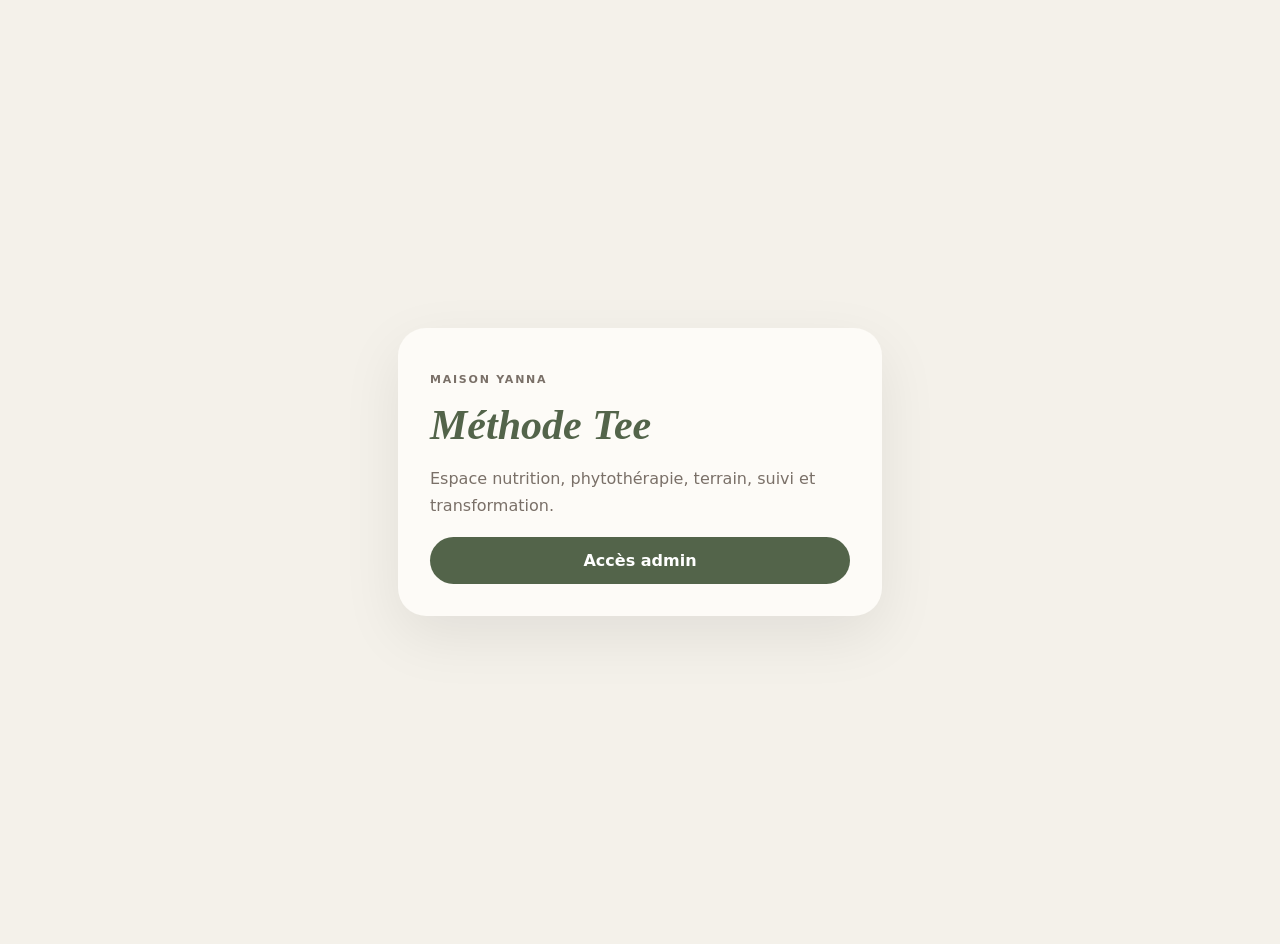
<file: landing.html>
<!DOCTYPE html>
<html lang="fr">
<head>
<meta charset="UTF-8"><meta name="viewport" content="width=device-width,initial-scale=1.0">
<title>Méthode Tee</title>
<link rel="apple-touch-icon" href="/nutrition/icon-192.PNG">
<style>
body{margin:0;background:#F4F1EA;color:#2D241E;font-family:system-ui,-apple-system,sans-serif;display:flex;align-items:center;justify-content:center;min-height:100vh;padding:22px}
.card{max-width:420px;background:#FDFBF7;border-radius:28px;padding:32px;box-shadow:0 20px 60px rgba(0,0,0,.08)}
h1{font-family:Georgia,serif;font-size:42px;margin:0 0 10px;color:#53644A;font-style:italic}p{line-height:1.7;color:#7a7068}.btn{display:block;text-align:center;background:#53644A;color:white;text-decoration:none;padding:14px 18px;border-radius:999px;font-weight:800;margin-top:18px}
</style>
</head>
<body><div class="card"><p style="text-transform:uppercase;letter-spacing:.16em;font-size:11px;font-weight:800">Maison Yanna</p><h1>Méthode Tee</h1><p>Espace nutrition, phytothérapie, terrain, suivi et transformation.</p><a class="btn" href="./admin.html">Accès admin</a></div></body></html>
</file>
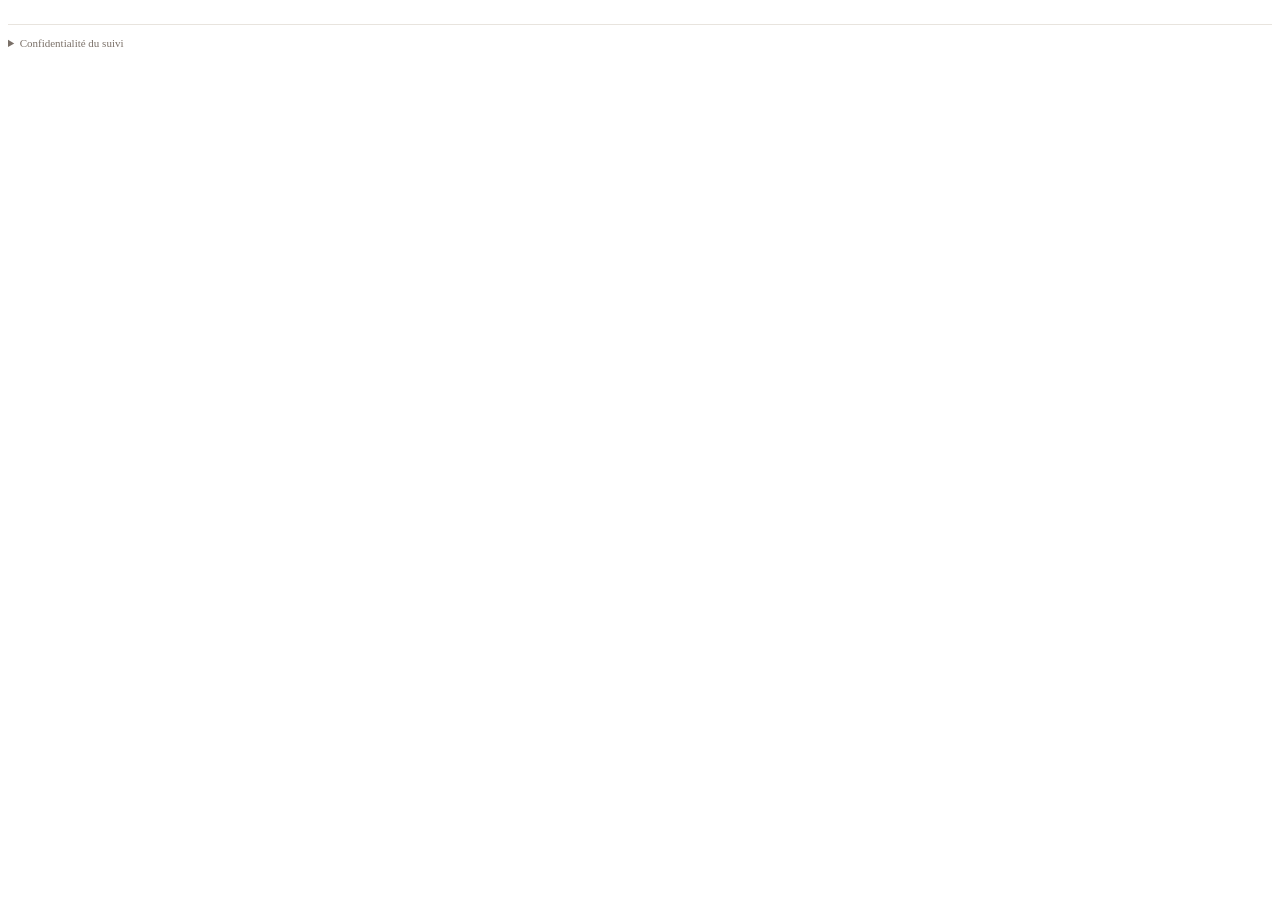
<file: tests/activity-client-preview.html>
<!doctype html><meta charset="utf-8"><title>Test accord alimentaire</title><section id="tab-repas" class="active"></section><script>window.currentSlug='test';let enabled=false;window.calls=[];window.sb={rpc:async(n,args)=>{calls.push(args);if(args.p_enabled!=null)enabled=args.p_enabled;return {data:enabled,error:null};}};</script><script src="../mt-activity.js"></script>
</file>
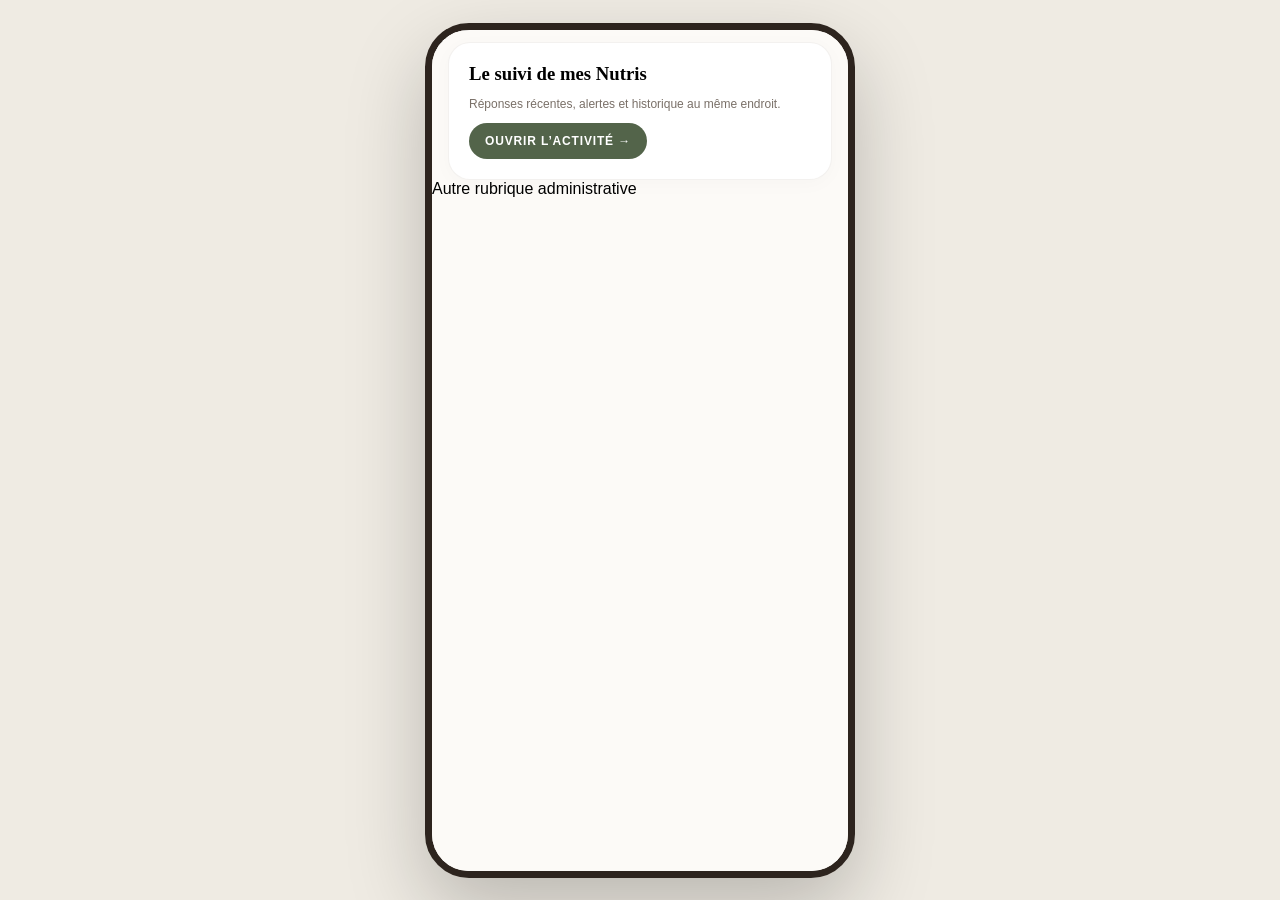
<file: tests/activity-preview.html>
<!doctype html><meta charset="utf-8"><meta name="viewport" content="width=device-width"><title>Test Activité Nutris</title><link rel="stylesheet" href="../style.css"><div class="app-shell"><header></header><div class="admin-panel"><section id="test-other">Autre rubrique administrative</section></div></div><script>
 window.MT_ADMIN_PAGE=true;window.currentSlug='test';window.checkAdminAuth=async()=>true;window.selectClient=s=>window.selected=s;window.openAdmin=()=>{};const reads=[];const events=[{id:3,client_id:'c1',kind:'meal',historical:true,occurred_at:new Date().toISOString(),payload:{week:'1',day:'Lundi',moment:'lunch',choices:[{label:'Salade de quinoa'}]}},{id:4,client_id:'c1',kind:'meal',historical:true,occurred_at:new Date().toISOString(),payload:{week:'1',day:'Lundi',moment:'dinner',choices:[{label:'Soupe de légumes'}]}},{id:1,client_id:'c1',kind:'meal',occurred_at:new Date().toISOString(),payload:{week:'1',day:'Lundi',moment:'morning',choices:[{label:'Porridge <script>unsafe<\/script>'}],previous:[]}},{id:2,client_id:'c1',kind:'difficulty',occurred_at:new Date().toISOString(),payload:{signals:['Énergie basse']},important:true}];
 window.sb={auth:{getUser:async()=>({data:{user:{id:'admin'}}})},rpc:async name=>({data:name==='mt_activity_counts'?{unread:events.length-reads.length,important:1}:[],error:null}),from(table){let mode='read',value,filter={};return {select(){return this;},eq(k,v){filter[k]=v;return this;},in(){return this;},order(){return this;},range(){return this;},upsert(v){mode='write';value=v;return this;},then(resolve){if(mode==='write'&&table==='mt_activity_reads')for(const r of (Array.isArray(value)?value:[value]))if(!reads.some(x=>x.event_id==r.event_id))reads.push(r);window.lastWrite={table,value};const data=table==='mt_clients'?[{id:'c1',slug:'test',prenom:'Nutri test',programme:{}}]:table==='mt_activity'?events.filter(x=>(!filter.kind||x.kind===filter.kind)&&(!('historical' in filter)||!!x.historical===filter.historical)&&(!filter.important||x.important)):table==='mt_activity_reads'?reads:[];return Promise.resolve({data,error:null}).then(resolve);}};}};</script><script src="../mt-activity.js"></script>
</file>
<file: style.css>
:root {
      --brand: #53644A; --brand-light: #6a7f5f; --accent: #8C7561;
      --paper: #F4F1EA; --bg: #FDFBF7; --outer: #EFEBE3;
      --ink: #2D241E; --muted: #7a7068;
    }
    * { box-sizing: border-box; -webkit-tap-highlight-color: transparent; }
body {
      font-family: 'DM Sans', sans-serif; background: var(--outer);
      margin: 0; padding: 0; display: flex; justify-content: center;
      align-items: center; min-height: 100vh; -webkit-font-smoothing: antialiased;
    }
    h1,h2,h3,h4,.serif { font-family: 'Playfair Display', serif; }
    .app-shell {
      width: 100%; max-width: 430px; height: 100vh; background: var(--bg);
      display: flex; flex-direction: column; position: relative; overflow: hidden;
      box-shadow: 0 32px 80px rgba(0,0,0,0.22);
    }
    @media (min-width: 640px) {
      .app-shell { height: min(900px,95vh); border-radius: 44px; border: 7px solid var(--ink); }
    }
    .main-scroll { flex: 1; overflow-y: auto; -webkit-overflow-scrolling: touch; scrollbar-width: none; }
    .main-scroll::-webkit-scrollbar { display: none; }
    .tab-section { display: none; padding: 0 20px 120px; animation: fadeUp .25s ease; }
    .tab-section.active { display: block; }
    @keyframes fadeUp { from { opacity:0; transform:translateY(8px); } to { opacity:1; transform:translateY(0); } }
    .bottom-nav {
      position: absolute; bottom: 0; left: 0; right: 0; background: white;
      border-top: 1px solid rgba(0,0,0,0.06);
      padding: 10px 8px calc(10px + env(safe-area-inset-bottom));
      display: flex; align-items: flex-start; gap: 4px;
      overflow-x: auto; overflow-y: hidden; -webkit-overflow-scrolling: touch;
      scrollbar-width: none; z-index: 30;
    }
    .bottom-nav::-webkit-scrollbar { display: none; }
    .bottom-nav::after { content: ""; flex: 0 0 8px; }
    .nav-btn {
      flex: 0 0 auto; min-width: 68px; display: flex; flex-direction: column;
      align-items: center; justify-content: flex-start; gap: 3px; padding: 4px 6px;
      border: none; background: none; cursor: pointer; color: #b5aca3; transition: color .2s;
    }
    .nav-btn.active { color: var(--brand); }
    .nav-btn span { font-size: 9px; font-weight: 700; letter-spacing: .07em; text-transform: uppercase; white-space: nowrap; }
    .card { background: white; border-radius: 22px; border: 1px solid rgba(140,117,97,.10); box-shadow: 0 4px 24px rgba(0,0,0,0.035); }
    .goal-card {
      background: var(--brand); color: white; border-radius: 26px; padding: 24px;
      position: relative; overflow: hidden; box-shadow: 0 12px 40px rgba(83,100,74,.28);
    }
    .goal-card::after {
      content: ''; position: absolute; right: -24px; bottom: -24px;
      width: 140px; height: 140px; border-radius: 50%;
      border: 2px solid rgba(255,255,255,.12);
      box-shadow: 0 0 0 28px rgba(255,255,255,.05), 0 0 0 56px rgba(255,255,255,.03);
    }
    .day-pill {
      flex-shrink: 0; padding: 8px 18px; border-radius: 999px;
      border: 1.5px solid #e2ddd7; background: white; color: var(--muted);
      font-size: 12px; font-weight: 600; cursor: pointer; transition: all .2s; white-space: nowrap;
    }
    .day-pill.active { background: var(--brand); color: white; border-color: var(--brand); box-shadow: 0 6px 18px rgba(83,100,74,.22); }
    .task-item {
      display: flex; align-items: center; gap: 14px; background: white;
      border-radius: 16px; padding: 14px 16px; border: 1px solid rgba(140,117,97,.10);
      cursor: pointer; transition: opacity .2s;
    }
    .task-item.done { opacity: .6; }
    .task-item.done .task-text { text-decoration: line-through; }
    .task-check {
      width: 22px; height: 22px; border-radius: 8px; border: 2px solid #ddd8d0;
      background: white; display: flex; align-items: center; justify-content: center;
      flex-shrink: 0; transition: all .2s;
    }
    .task-item.done .task-check { background: var(--brand); border-color: var(--brand); }
    .products-grid { display: grid; grid-template-columns: 1fr 1fr; gap: 14px; }
    .product-card {
      background: white; border-radius: 22px; padding: 18px;
      border: 1px solid rgba(140,117,97,.10); display: flex; flex-direction: column;
      box-shadow: 0 4px 20px rgba(0,0,0,0.03);
    }
    .product-card.featured { border-color: rgba(83,100,74,.3); }
    .product-emoji-wrap {
      width: 52px; height: 52px; border-radius: 50%;
      display: flex; align-items: center; justify-content: center;
      font-size: 26px; margin: 0 auto 12px;
    }
    .product-btn {
      display: block; width: 100%; padding: 9px 4px; border-radius: 999px; border: none;
      cursor: pointer; font: inherit; font-size: 10px; font-weight: 700;
      letter-spacing: .07em; text-transform: uppercase; text-decoration: none;
      text-align: center; margin-top: auto; transition: opacity .15s;
    }
    .product-btn:active { opacity: .8; }
    .method-rule {
      background: white; border-radius: 20px; padding: 20px;
      border-left: 4px solid var(--brand); box-shadow: 0 4px 20px rgba(0,0,0,0.03);
    }
    .method-rule.accent { border-left-color: var(--accent); }
    .admin-overlay {
      position: absolute; inset: 0; z-index: 50;
      background: rgba(45,36,30,.3); backdrop-filter: blur(8px); display: none;
    }
    .admin-overlay.open { display: block; }
    .admin-panel {
      position: absolute; inset: 0; background: #FCFAF7;
      overflow-y: auto; -webkit-overflow-scrolling: touch;
      scrollbar-width: none; padding: 0 0 100px;
    }
    .admin-panel::-webkit-scrollbar { display: none; }
    .admin-section {
      background: white; margin: 12px 16px 0; border-radius: 22px; padding: 20px;
      border: 1px solid rgba(140,117,97,.10); box-shadow: 0 4px 20px rgba(0,0,0,0.025);
    }
    .admin-input, .admin-textarea {
      width: 100%; border: 1.5px solid #e8e4de; border-radius: 14px; padding: 11px 14px;
      font: inherit; color: var(--ink); background: #fdfcfa; outline: none;
      transition: border-color .2s; font-size: 14px;
    }
    .admin-input:focus, .admin-textarea:focus { border-color: var(--brand); }
    .admin-textarea { min-height: 90px; resize: vertical; }
    label.field-label {
      display: block; font-size: 11px; font-weight: 700; text-transform: uppercase;
      letter-spacing: .08em; color: var(--muted); margin-bottom: 6px;
    }
    .btn {
      border: none; border-radius: 999px; padding: 11px 16px; font: inherit;
      font-size: 12px; font-weight: 700; letter-spacing: .07em; text-transform: uppercase;
      cursor: pointer; transition: opacity .15s;
    }
    .btn:active { opacity: .8; }
    .btn-brand { background: var(--brand); color: white; }
    .btn-ink { background: var(--ink); color: white; }
    .btn-ghost { background: #f0ece6; color: var(--ink); }
    .btn-danger { background: #fee2e2; color: #dc2626; }
    .chip {
      border: 1.5px solid rgba(83,100,74,.2); background: white; color: var(--brand);
      border-radius: 999px; padding: 7px 14px; font-size: 11px; font-weight: 700;
      letter-spacing: .06em; text-transform: uppercase; cursor: pointer; white-space: nowrap;
    }
    .chip.active { background: var(--brand); color: white; border-color: var(--brand); }
    .log-box {
      background: #f8f4ee; border: 1px solid #ede6db; border-radius: 14px; padding: 14px;
      font-size: 12px; line-height: 1.6; color: var(--ink); white-space: pre-wrap; word-break: break-all;
    }
    .client-row {
      display: flex; align-items: center; justify-content: space-between; gap: 12px;
      padding: 12px 14px; border-radius: 16px; border: 1.5px solid #ede9e3;
      cursor: pointer; transition: background .15s;
    }
    .client-row:hover, .client-row.active { background: #f7f5f0; border-color: rgba(83,100,74,.25); }
    .mini-avatar {
      width: 36px; height: 36px; border-radius: 50%; background: var(--brand); color: white;
      display: flex; align-items: center; justify-content: center;
      font-family: 'Playfair Display', serif; font-style: italic;
      font-weight: 700; font-size: 16px; flex-shrink: 0;
    }
    .product-editor { border: 1.5px solid #ede9e3; border-radius: 18px; padding: 14px; background: white; margin-bottom: 10px; }
    .fab {
      position: absolute; right: 16px; bottom: calc(74px + env(safe-area-inset-bottom));
      z-index: 25; width: 52px; height: 52px; border: none; border-radius: 50%;
      background: var(--ink); color: white; display: flex; align-items: center;
      justify-content: center; box-shadow: 0 8px 28px rgba(0,0,0,.22); cursor: pointer;
    }
    .badge {
      display: inline-flex; align-items: center; gap: 5px; padding: 5px 10px;
      border-radius: 999px; font-size: 9px; font-weight: 800; letter-spacing: .09em; text-transform: uppercase;
    }
    /* ── Alerte renouvellement ── */
    .renewal-badge {
      display: inline-flex; align-items: center; gap: 4px; padding: 3px 8px;
      border-radius: 999px; font-size: 9px; font-weight: 800; text-transform: uppercase;
      background: #fef3c7; color: #92400e;
    }
    .renewal-badge.urgent { background: #fee2e2; color: #dc2626; }
    .renewal-badge.ok { background: #dcfce7; color: #16a34a; }
    /* ── Photo progression ── */
    .photo-upload-zone {
      border: 2px dashed rgba(83,100,74,.3); border-radius: 18px; padding: 24px;
      text-align: center; cursor: pointer; transition: all .2s; background: rgba(83,100,74,.03);
    }
    .photo-upload-zone:hover { border-color: var(--brand); background: rgba(83,100,74,.06); }
    .photo-grid { display: grid; grid-template-columns: 1fr 1fr; gap: 12px; margin-top: 14px; }
    .photo-thumb {
      aspect-ratio: 3/4; border-radius: 14px; overflow: hidden;
      background: var(--paper); position: relative;
    }
    .photo-thumb img { width: 100%; height: 100%; object-fit: cover; }
    .photo-thumb-label {
      position: absolute; bottom: 0; left: 0; right: 0;
      background: linear-gradient(transparent, rgba(0,0,0,.5));
      color: white; font-size: 9px; font-weight: 700; text-transform: uppercase;
      letter-spacing: .08em; padding: 8px 10px 6px; text-align: center;
    }
    #loading-screen {
      position: absolute; inset: 0; background: var(--bg); display: flex;
      flex-direction: column; align-items: center; justify-content: center; z-index: 100; gap: 16px;
    }
    .spinner {
      width: 36px; height: 36px; border-radius: 50%;
      border: 3px solid rgba(83,100,74,.15); border-top-color: var(--brand);
      animation: spin .8s linear infinite;
    }
    @keyframes spin { to { transform: rotate(360deg); } }
    #error-screen {
      position: absolute; inset: 0; background: var(--bg); display: none; flex-direction: column;
      align-items: center; justify-content: center; z-index: 100; padding: 32px; text-align: center; gap: 12px;
    }
    .hidden { display: none !important; }
  
/* Premium V4 additions */
#terrain-ai-questions input[type=range]{accent-color:var(--brand)}



/* Language switch FR / EN */
.mt-lang-switch{
  position:fixed;
  right:14px;
  top:calc(12px + env(safe-area-inset-top));
  z-index:9999;
  display:flex;
  gap:4px;
  padding:5px;
  border-radius:999px;
  background:rgba(255,255,255,.82);
  box-shadow:0 10px 30px rgba(0,0,0,.10);
  backdrop-filter:blur(12px);
  -webkit-backdrop-filter:blur(12px);
  border:1px solid rgba(0,0,0,.05);
}

body:not(.admin-page) #admin-overlay,
body:not(.admin-page) #fab-admin { display:none!important; }

.simplified-nav { display:grid!important; grid-template-columns:repeat(5,minmax(0,1fr))!important; overflow:visible!important; }
.simplified-nav::after{display:none!important}
.simplified-nav .nav-btn { width:100%; min-width:0!important; padding-left:2px!important; padding-right:2px!important; }
.simplified-nav .nav-btn span { font-size:8px!important; white-space:nowrap; }
.section-switcher{display:flex;gap:7px;overflow-x:auto;margin:0 0 20px;padding-bottom:2px}.section-switcher button{border:1px solid rgba(83,100,74,.18);background:white;color:var(--muted);border-radius:999px;padding:8px 13px;white-space:nowrap;font:inherit;font-size:10px;font-weight:700}.section-switcher button.active{background:var(--brand);color:white}
.auth-page{min-height:100vh;display:grid;place-items:center;background:#F4F1EA;padding:24px;font-family:'DM Sans',sans-serif;color:#2D241E}
.auth-card{width:min(100%,420px);background:#FDFBF7;border-radius:28px;padding:34px;box-shadow:0 18px 55px rgba(45,36,30,.1)}
.auth-kicker{text-transform:uppercase;letter-spacing:.18em;font-size:10px;font-weight:800;color:#8C7561}
.auth-card h1{font-family:'Playfair Display',serif;font-size:38px;line-height:1.12;margin:10px 0 14px}.auth-card h1 em{color:#53644A}
.auth-card p{color:#756b63;line-height:1.6}.auth-card label{display:block;font-size:11px;font-weight:800;text-transform:uppercase;letter-spacing:.08em;margin:24px 0 7px}
.auth-card input{width:100%;box-sizing:border-box;border:1px solid #ddd5ca;border-radius:14px;padding:14px;background:white;font:inherit}
.auth-card button{width:100%;border:0;border-radius:999px;background:#53644A;color:white;padding:14px;margin-top:12px;font-weight:800}
.auth-status{font-size:12px;text-align:center;min-height:20px}
.mt-lang-switch button{
  border:0;
  border-radius:999px;
  padding:7px 9px;
  font:700 10px/1 "DM Sans", Inter, sans-serif;
  letter-spacing:.08em;
  background:transparent;
  color:#6b625b;
}
.mt-lang-switch button.active{
  background:#53644A;
  color:#fff;
}
@media(max-width:380px){
  .mt-lang-switch{right:8px;top:calc(8px + env(safe-area-inset-top));}
  .mt-lang-switch button{padding:6px 7px;font-size:9px;}
}



/* FIX switch langue : dans le header, ne couvre plus l'avatar */
.header, header{position:relative;}
.mt-lang-switch{
  position:absolute !important;
  right:88px !important;
  top:50% !important;
  transform:translateY(-50%) !important;
  z-index:80 !important;
  display:flex !important;
  gap:4px !important;
  padding:5px !important;
  border-radius:999px !important;
  background:rgba(255,255,255,.88) !important;
  box-shadow:0 10px 30px rgba(0,0,0,.08) !important;
  backdrop-filter:blur(12px) !important;
  -webkit-backdrop-filter:blur(12px) !important;
  border:1px solid rgba(0,0,0,.05) !important;
}
.mt-lang-switch button{
  border:0 !important;
  border-radius:999px !important;
  padding:7px 10px !important;
  font:700 10px/1 "DM Sans", Inter, sans-serif !important;
  letter-spacing:.08em !important;
  background:transparent !important;
  color:#6b625b !important;
}
.mt-lang-switch button.active{
  background:#53644A !important;
  color:#fff !important;
}
@media(max-width:390px){
  .mt-lang-switch{
    right:76px !important;
    transform:translateY(-50%) scale(.92) !important;
    transform-origin:right center !important;
  }
}

/* Keep client navigation inside the visible mobile viewport, including Safari bars. */
.mt-client-page {height:100vh;height:100dvh;min-height:0;overflow:hidden;}
.mt-client-page .app-shell {height:100%;min-height:0;}
.mt-client-page .main-scroll {min-height:0;min-width:0;}
.mt-client-page .app-shell>header {flex-shrink:0;flex-wrap:wrap;gap:10px;}
.mt-client-page .bottom-nav {position:relative;inset:auto;flex-shrink:0;width:100%;padding-bottom:calc(12px + env(safe-area-inset-bottom,0px));}
.mt-client-page .app-shell>header .mt-lang-switch {position:static!important;transform:none!important;top:auto!important;right:auto!important;flex:0 0 auto!important;width:max-content!important;max-width:100%;margin-left:auto;}
.mt-client-page .app-shell>header>div:first-child {min-width:0;}
@media(min-width:640px){.mt-client-page .app-shell{height:min(900px,95dvh);}}

/* Shared plan navigation stays outside individual panels and their scroll area. */
#mt-plan-navigation[hidden]{display:none!important}
#mt-plan-navigation{box-sizing:border-box;width:100%;flex-shrink:0;display:flex;flex-wrap:nowrap;justify-content:flex-start;gap:7px;padding:10px 16px;margin:0;border-bottom:1px solid #e8e4de;background:var(--bg);overflow-x:auto;overflow-y:hidden;overscroll-behavior-x:contain;-webkit-overflow-scrolling:touch;touch-action:pan-x;scrollbar-width:thin}
#mt-plan-navigation button{flex:0 0 auto;white-space:nowrap;padding:8px 12px;font-size:10px;margin:0}

/* The admin preview uses the same five-tab shell as the client app. */
#mt-preview-nav[hidden]{display:none!important}
.mt-admin-preview-active .bottom-nav:not(#mt-preview-nav){display:none!important}
.mt-admin-preview-active #mt-preview-return{border:1px solid rgba(83,100,74,.16);background:white;color:var(--brand);border-radius:999px;padding:8px 10px;font:700 10px "DM Sans",sans-serif;white-space:nowrap;cursor:pointer;box-shadow:0 2px 8px rgba(0,0,0,.04)}
.mt-admin-preview-launch{border:1px solid rgba(255,255,255,.25);border-radius:999px;background:rgba(255,255,255,.12);color:#fff;padding:9px 12px;font:inherit;font-size:10px;font-weight:800;cursor:pointer}
.mt-client-page #app>header{display:flex!important;flex-wrap:wrap;align-items:center;gap:8px 10px;padding:18px 20px 14px!important;}
.mt-client-page #app>header>div:first-child{flex:1 1 auto;min-width:130px;}
.mt-client-page #app>header>div:first-child h1{white-space:nowrap;font-size:19px!important;}
.mt-client-page #app>header #mt-formula-badge{max-width:calc(100% - 55px);overflow:hidden;text-overflow:ellipsis;}
.mt-client-page #app>header #avatar{flex:0 0 42px;}
.mt-client-page #app>header #mt-lang-switch{position:static!important;top:auto!important;right:auto!important;transform:none!important;flex:0 0 auto!important;width:max-content!important;max-width:100%;margin:0 0 0 auto;justify-content:flex-end;z-index:auto!important;}
.mt-admin-preview-active #fab-admin{display:none!important}


/* Same header geometry in the authenticated client and read-only preview. */
.mt-client-page #client-logout-btn,
.mt-admin-preview-active #mt-preview-return{width:106px;min-height:34px;justify-content:center;flex-shrink:0;}
.mt-admin-preview-active #app>header>button{display:none!important;}
</file>
